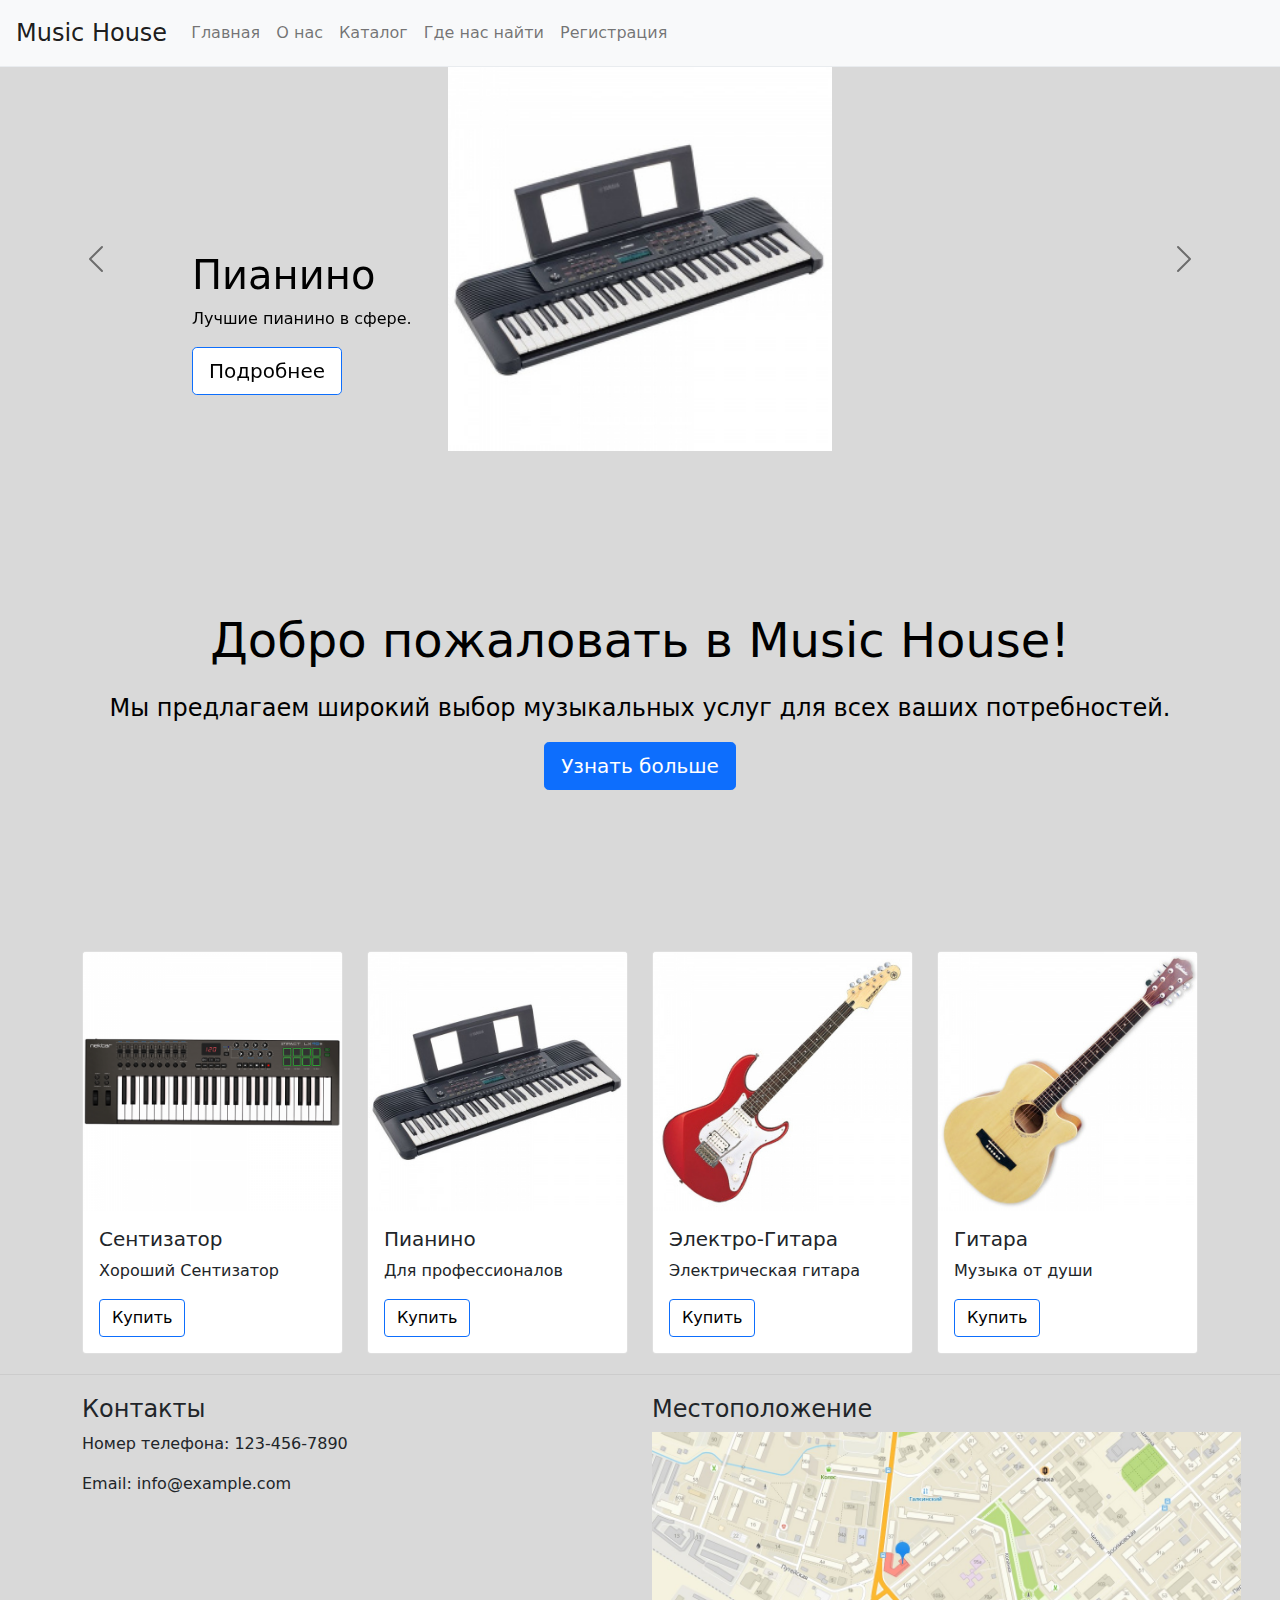
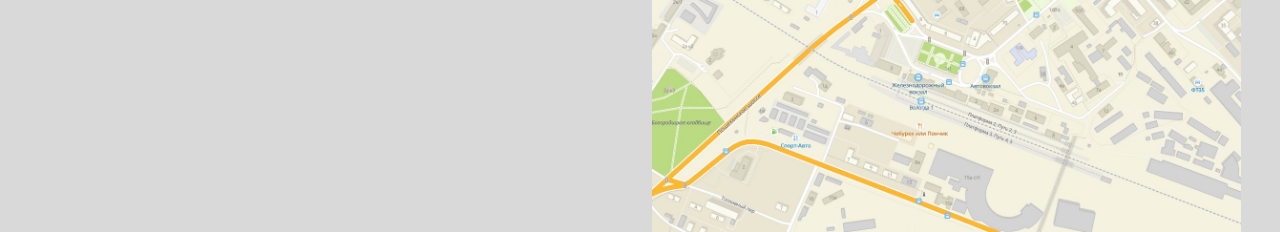
<file: popovsrez/index.html>
<!DOCTYPE html>
<html lang="en">
<head>
    <meta charset="UTF-8">
    <meta http-equiv="X-UA-Compatible" content="IE=edge">
    <meta name="viewport" content="width=device-width, initial-scale=1.0">
    <title>Document</title>
    <link rel="stylesheet" href="boots/bootstrap.css">
    <link rel="stylesheet" href="style/style.css">



    <style>
        
      </style>
</head>
<body>
    <script src="js/bootstrap.js"></script>

    
    <nav class="navbar navbar-expand-lg navbar-light">
        <a class="navbar-brand" href="#">Music House</a>
        <button class="navbar-toggler" type="button" data-toggle="collapse" data-target="#navbarNav" aria-controls="navbarNav" aria-expanded="false" aria-label="Toggle navigation">
          <span class="navbar-toggler-icon"></span>
        </button>
        <div class="collapse navbar-collapse" id="navbarNav">
          <ul class="navbar-nav ml-auto">
            <li class="nav-item active">
              <a class="nav-link" href="#">Главная</a>
            </li>
            <li class="nav-item">
              <a class="nav-link" href="/assets/o nas/index.html">О нас</a>
            </li>
            <li class="nav-item">
              <a class="nav-link" href="#">Каталог</a>
            </li>
            <li class="nav-item">
              <a class="nav-link" href="#">Где нас найти</a>
            </li>
            <li class="nav-item">
                <a class="nav-link" href="/registr/index.html">Регистрация</a>
              </li>
          </ul>
        </div>
      </nav>

      <div id="myCarousel" class="carousel slide" data-bs-ride="carousel">
        <div class="carousel-indicators">
          <button type="button" data-bs-target="#myCarousel" data-bs-slide-to="0" class="active" aria-current="true" aria-label="Slide 1"></button>
          <button type="button" data-bs-target="#myCarousel" data-bs-slide-to="1" aria-label="Slide 2"></button>
          <button type="button" data-bs-target="#myCarousel" data-bs-slide-to="2" aria-label="Slide 3" ></button>
        </div>
        <div class="carousel-inner">
          <div class="carousel-item active">
            <img src="images/2.jpeg" alt="" class="d-block w-100 h-100">
            <div class="container">
              <div class="carousel-caption text-start">
                <h1 style="color: black;">Пианино</h1>
                <p style="color: black;">Лучшие пианино в сфере.</p>
                <p><a class="btn btn-lg btn-primary" href="#" style="color: black; background-color: white;">Подробнее</a></p>
              </div>
            </div>
          </div>
          <div class="carousel-item">
            <img src="images/5.jpeg" alt="" class="d-block w-100 h-100">
            <div class="container">
              <div class="carousel-caption">
                <h1 style="color: black;">Электро-Гитара.</h1>
                <p style="color: black;">Лучшая гитара в мире.</p>
                <p><a class="btn btn-lg btn-primary" href="#" style="color: black; background-color: white;">Подробнее</a></p>
              </div>
            </div>
          </div>
          <div class="carousel-item">
            <img src="images/7.png" alt="" class="d-block w-100 h-100">
            <div class="container">
              <div class="carousel-caption text-end">
                <h1 style="color: black;">Фортепиано.</h1>
                <p style="color: black;">Лучшее Фортепиано в мире.</p>
                <p><a class="btn btn-lg btn-primary" href="#" style="color: black; background-color: white;">Подробнее</a></p>
              </div>
            </div>
          </div>
        </div>
        <button class="carousel-control-prev" type="button" data-bs-target="#myCarousel" data-bs-slide="prev">
          <span class="carousel-control-prev-icon" aria-hidden="true"></span>
          <span class="visually-hidden">Previous</span>
        </button>
        <button class="carousel-control-next" type="button" data-bs-target="#myCarousel" data-bs-slide="next">
          <span class="carousel-control-next-icon" aria-hidden="true"></span>
          <span class="visually-hidden">Next</span>
        </button>
      </div>
      
      


      <div class="jumbotron">
        <div class="container text-center">
          <h1>Добро пожаловать в Music House!</h1>
          <p>Мы предлагаем широкий выбор музыкальных услуг для всех ваших потребностей.</p>
          <a class="btn btn-primary btn-lg" href="#" role="button">Узнать больше</a>
        </div>
      </div>

      <div class="container">
        <div class="row">
          <div class="col-md-3">
            <div class="card h-100">
              <img src="images/7.png" class="card-img-top" alt="Instrument 1">
              <div class="card-body">
                <h5 class="card-title">Сентизатор</h5>
                <p class="card-text">Хороший Сентизатор</p>
                <a href="#" class="btn btn-primary" style="color: black; background-color: white;">Купить</a>
              </div>
            </div>
          </div>
          <div class="col-md-3">
            <div class="card h-100">
              <img src="images/2.jpeg" class="card-img-top" alt="Instrument 2">
              <div class="card-body">
                <h5 class="card-title">Пианино</h5>
                <p class="card-text">Для профессионалов</p>
                <a href="#" class="btn btn-primary" style="color: black; background-color: white;">Купить</a>
              </div>
            </div>
          </div>
          <!-- Добавьте еще блоки продажи инструментов здесь -->
          <!-- Пример блока продажи инструмента 3 -->
          <div class="col-md-3">
            <div class="card h-100">
              <img src="images/5.jpeg" class="card-img-top" alt="Instrument 3">
              <div class="card-body">
                <h5 class="card-title">Электро-Гитара</h5>
                <p class="card-text">Электрическая гитара</p>
                <a href="#" class="btn btn-primary" style="color: black; background-color: white;">Купить</a>
              </div>
            </div>
          </div>
          <!-- Пример блока продажи инструмента 4 -->
          <div class="col-md-3">
            <div class="card h-100">
              <img src="images/6.jpeg" class="card-img-top" alt="Instrument 4">
              <div class="card-body">
                <h5 class="card-title">Гитара</h5>
                <p class="card-text">Музыка от души</p>
                <a href="#" class="btn btn-primary" style="color: black; background-color: white;">Купить</a>
              </div>
            </div>
          </div>
         
        </div>
      </div>
      <footer class="footer">
        <div class="container">
          <div class="row">
            <div class="col-md-6">
              <h4>Контакты</h4>
              <p>Номер телефона: 123-456-7890</p>
              <p>Email: info@example.com</p>
            </div>
            <div class="col-md-6">
              <h4>Местоположение</h4>
              <img src="images/map.jpg" alt="Местоположение" class="location-image">
            </div>
          </div>
        </div>
      </footer>
      
      <script src="js/bootstrap.js"></script>
</body>

</html>
</file>
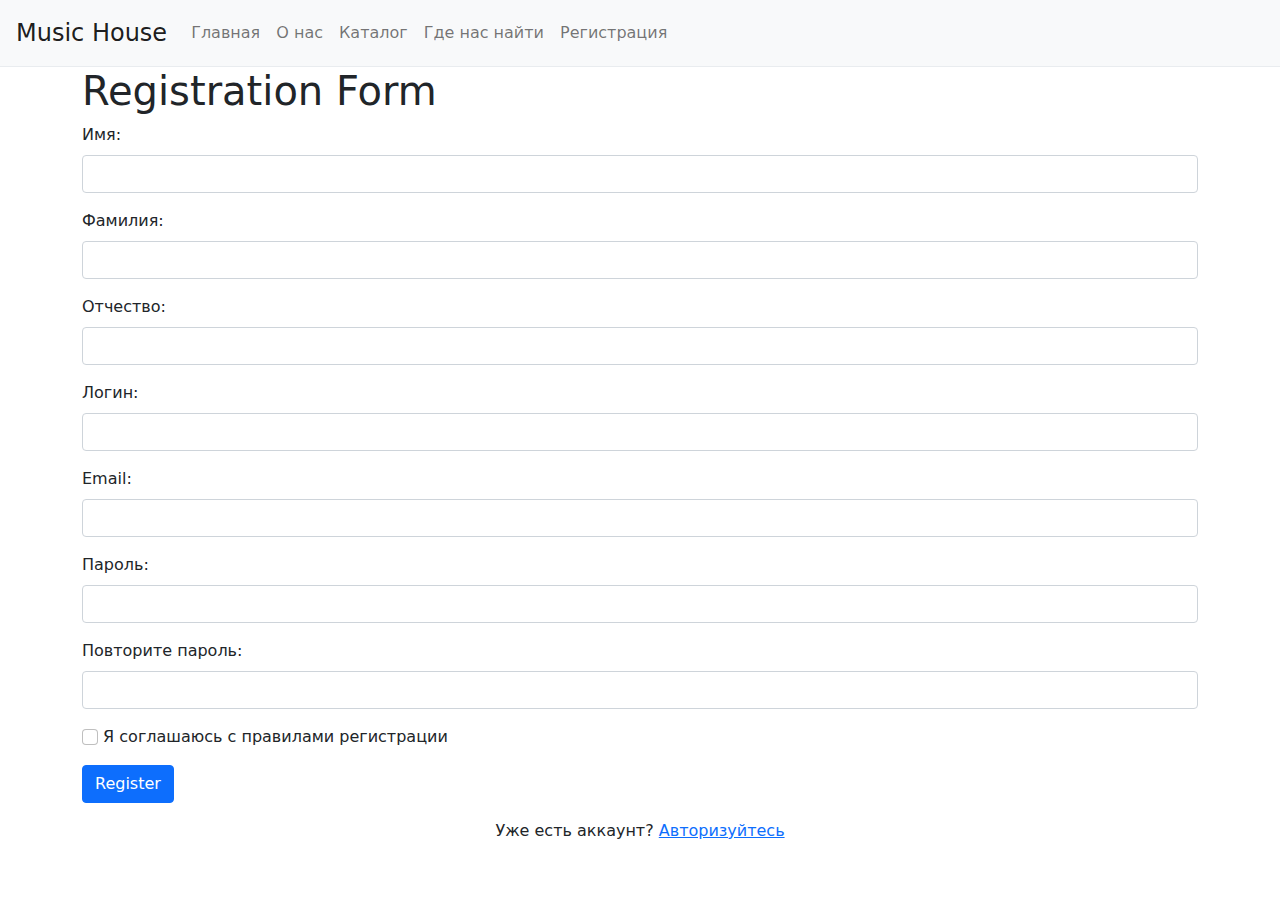
<file: popovsrez/registr/index.html>
<!DOCTYPE html>
<html lang="en">
<head>
    <meta charset="UTF-8">
    <meta http-equiv="X-UA-Compatible" content="IE=edge">
    <meta name="viewport" content="width=device-width, initial-scale=1.0">
    <title>Document</title>
    <link rel="stylesheet" href="../boots/bootstrap.css">
    <link rel="stylesheet" href="style/style.css">
</head>
<body>
    <script src="../js/bootstrap.js"></script>

    
    <nav class="navbar navbar-expand-lg navbar-light">
        <a class="navbar-brand" href="#">Music House</a>
        <button class="navbar-toggler" type="button" data-toggle="collapse" data-target="#navbarNav" aria-controls="navbarNav" aria-expanded="false" aria-label="Toggle navigation">
          <span class="navbar-toggler-icon"></span>
        </button>
        <div class="collapse navbar-collapse" id="navbarNav">
          <ul class="navbar-nav ml-auto">
            <li class="nav-item active">
              <a class="nav-link" href="../index.html">Главная</a>
            </li>
            <li class="nav-item">
              <a class="nav-link" href="#">О нас</a>
            </li>
            <li class="nav-item">
              <a class="nav-link" href="#">Каталог</a>
            </li>
            <li class="nav-item">
              <a class="nav-link" href="#">Где нас найти</a>
            </li>
            <li class="nav-item">
                <a class="nav-link" href="#">Регистрация</a>
              </li>
          </ul>
        </div>
      </nav>
      <div class="container">
        <h1>Registration Form</h1>
        <form method="POST" action="register.php">
            <div class="mb-3">
                <label for="name" class="form-label">Имя:</label>
                <input type="text" name="name" id="name" class="form-control" required>
            </div>
            <div class="mb-3">
                <label for="surname" class="form-label">Фамилия:</label>
                <input type="text" name="surname" id="surname" class="form-control" required>
            </div>
            <div class="mb-3">
                <label for="patronymic" class="form-label">Отчество:</label>
                <input type="text" name="patronymic" id="patronymic" class="form-control">
            </div>
            <div class="mb-3">
                <label for="login" class="form-label">Логин:</label>
                <input type="text" name="login" id="login" class="form-control" required>
            </div>
            <div class="mb-3">
                <label for="email" class="form-label">Email:</label>
                <input type="email" name="email" id="email" class="form-control" required>
            </div>
            <div class="mb-3">
                <label for="password" class="form-label">Пароль:</label>
                <input type="password" name="password" id="password" class="form-control" required>
            </div>
            <div class="mb-3">
                <label for="password_repeat" class="form-label">Повторите пароль:</label>
                <input type="password" name="password_repeat" id="password_repeat" class="form-control" required>
            </div>
            <div class="mb-3">
                <input type="checkbox" name="rules" id="rules" class="form-check-input" required>
                <label for="rules" class="form-check-label">Я соглашаюсь с правилами регистрации</label>
            </div>
            <div>
                <button type="submit" class="btn btn-primary">Register</button>
            </div>
        </form>
    </div>
      <div class="text-center mt-3">
        <p>Уже есть аккаунт? <a href="../Auth/login.php">Авторизуйтесь</a></p>
      </div>
    </div>
  </section>
      
      </body>
</html>
</file>
<file: popovsrez/style/style.css>
body {
    background-color: rgb(217, 217, 217); /* Используйте нужный вам оттенок серого */
  }

.navbar {
    background-color: #f8f9fa; 
    padding: 10px 16px; 
    border-bottom: 1px solid #e9ecef; 
  }
  
  .navbar-brand {
    font-size: 24px; 
  }

  .carousel-inner {
    background: rgb(217, 217, 217);
  }
  .carousel-inner img {
    max-width: 30%;
    max-height: 30%;
    width: auto;
    height: auto;
    margin: auto;
    background: rgb(217, 217, 217);
  }
  .carousel-control-next-icon {
    filter: invert(100%);
  }
  .carousel-control-prev-icon {
    filter: invert(100%);
  }

   /* Персонализация стилей главной части */
.jumbotron {
height: 500px; /* Высота главной части */
display: flex; /* Отображение содержимого по центру вертикали и горизонтали */
align-items: center;
justify-content: center;
color: black; /* Цвет текста */
}

.jumbotron h1 {
font-size: 48px; /* Размер заголовка */
margin-bottom: 20px; /* Отступ снизу */
}

.jumbotron p {
font-size: 24px; /* Размер текста */
}
.block {
    margin-bottom: 20px;
    padding-top: 20px;
    border-top: 1px solid #ccc;
  }
  
  .footer {
    margin-top: 20px;
    padding-top: 20px;
    border-top: 1px solid #ccc;
  }
  
  .location-image {
    max-width: 1500px;
    max-height: 400px;
  }
</file>
<file: popovsrez/registr/style/style.css>
.navbar {
    background-color: #f8f9fa; 
    padding: 10px 16px; 
    border-bottom: 1px solid #e9ecef; 
  }
  
  .navbar-brand {
    font-size: 24px; 
  }
</file>
